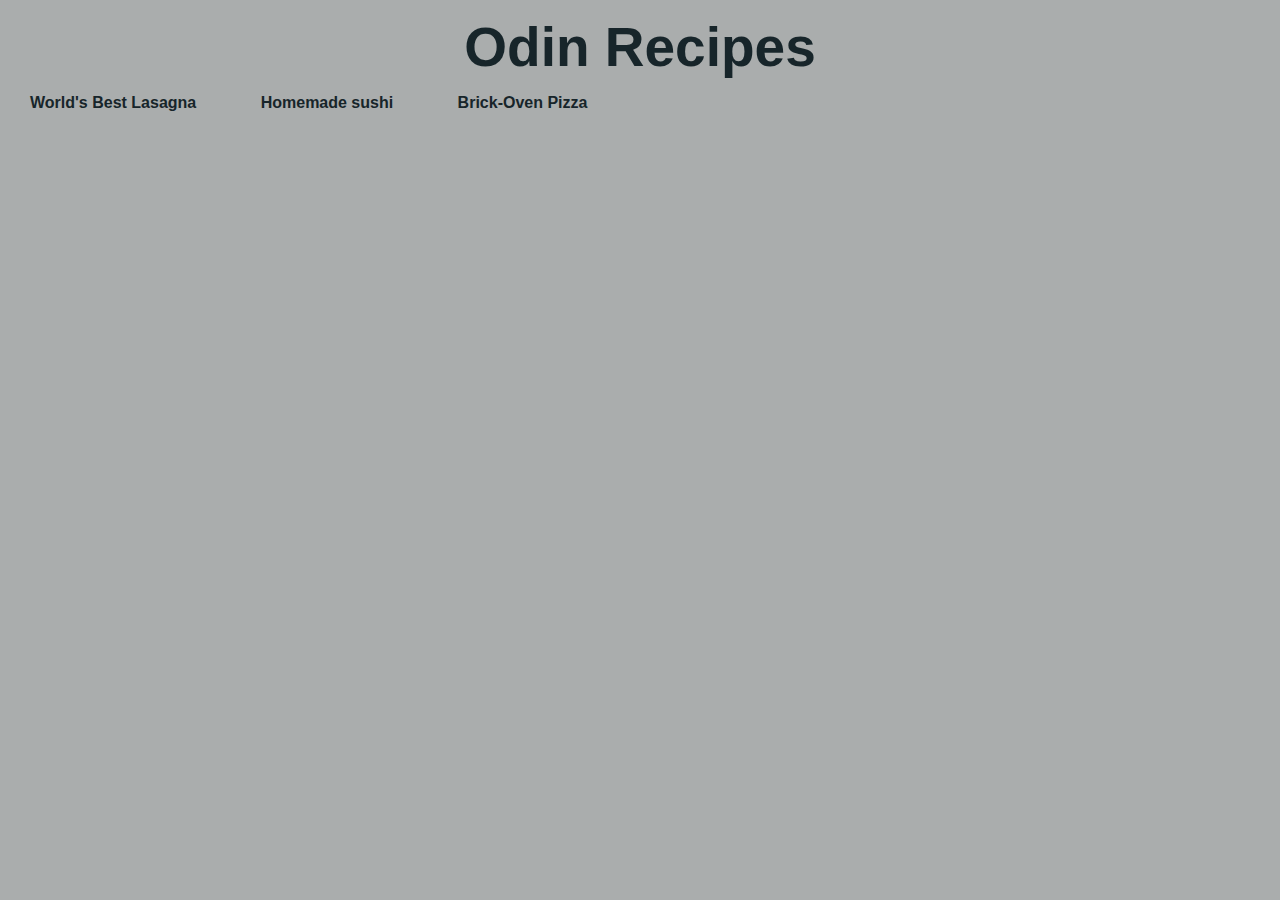
<file: index.html>
<!DOCTYPE html>
<html lang="en">
<head>
    <meta charset="UTF-8">
    <meta name="viewport" content="width=device-width, initial-scale=1.0">
    <title>Recipes</title>
    <link rel="stylesheet" href="style.css">
</head>
<body>
    <h1 class="main-header">Odin Recipes</h1>  
    <ul class="main-list">
        <li class="main-list__item"><a class="main-list__anchore" href="./recipes/lasagna.html">World's Best Lasagna</a></li>
        <li class="main-list__item"><a class="main-list__anchore" href="./recipes/sushi.html">Homemade sushi</a></li>
        <li class="main-list__item"><a class="main-list__anchore" href="./recipes/pizza.html">Brick-Oven Pizza</a></li>
    </ul>
</body>
</html>
</file>
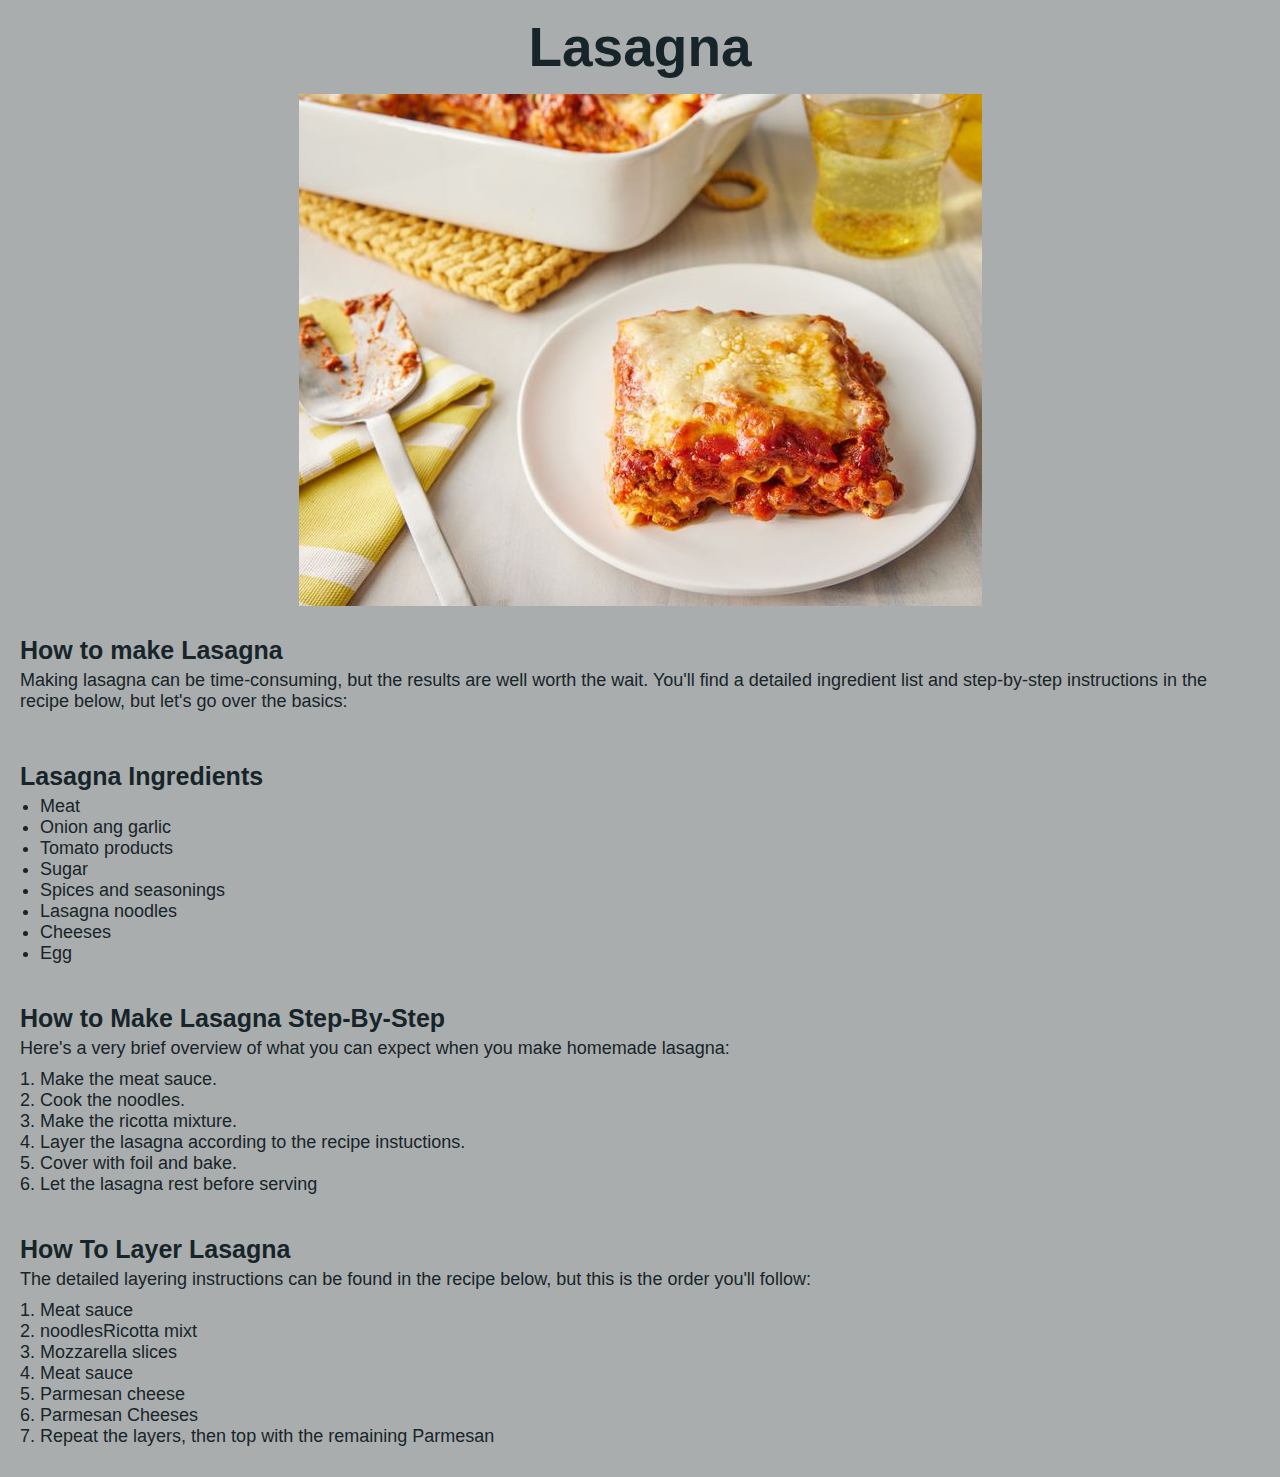
<file: recipes/lasagna.html>
<!DOCTYPE html>
<html   html lang="en">
<head>
    <meta charset="UTF-8">
    <meta name="viewport" content="width=device-width, initial-scale=1.0">
    <title>Lasagna</title>
    <link rel="stylesheet" href="../style.css">
</head>
<body>
    <h1 class="main-header">Lasagna</h1>
    <img class="meal-img" src="../images/lasagna.jpg" alt="lasagna's photo">
    <div class="wrapper-section">
        <h3 class="header-section">How to make Lasagna</h3>
        <p class="headers-info">Making lasagna can be time-consuming, but the results are well worth the wait. You'll find a detailed ingredient list and step-by-step instructions in the recipe below, but let's go over the basics:</p>
    </div>

    <div class="wrapper-section">
        <h3 class="header-section">Lasagna Ingredients</h3>
        <ul class="list-ingredients">
            <li class="list-ingredients__item">Meat</li>
            <li class="list-ingredients__item">Onion ang garlic</li>
            <li class="list-ingredients__item">Tomato products</li>
            <li class="list-ingredients__item">Sugar</li>
            <li class="list-ingredients__item">Spices and seasonings</li>
            <li class="list-ingredients__item">Lasagna noodles</li>
            <li class="list-ingredients__item">Cheeses</li>
            <li class="list-ingredients__item">Egg</li>
        </ul>
    </div >
        <div class="wrapper-section">
            <h3 class="header-section">How to Make Lasagna Step-By-Step</h3>
            <p class="headers-info">Here's a very brief overview of what you can expect when you make homemade lasagna:</p>
            <ol class="list-ingredients">
                <li class="list-ingredients__item">Make the meat sauce.</li>
                <li class="list-ingredients__item">Cook the noodles.</li>
                <li class="list-ingredients__item">Make the ricotta mixture.</li>
                <li class="list-ingredients__item">Layer the lasagna according to the recipe instuctions.</li>
                <li class="list-ingredients__item">Cover with foil and bake.</li>
                <li class="list-ingredients__item">Let the lasagna rest before serving</li>
            </ol>
        </div>

        <div class="wrapper-section">
            <h3 class="header-section">How To Layer Lasagna</h3>
            <p class="headers-info">The detailed layering instructions can be found in the recipe below, but this is the order you'll follow:</p>
            <ol class="list-ingredients">
                <li class="list-ingredients__item">Meat sauce</li>
                <li class="list-ingredients__item">noodlesRicotta mixt</li>
                <li class="list-ingredients__item">Mozzarella slices</li>
                <li class="list-ingredients__item">Meat sauce</li>
                <li class="list-ingredients__item">Parmesan cheese</li>
                <li class="list-ingredients__item">Parmesan Cheeses</li>
                <li class="list-ingredients__item">Repeat the layers, then top with the remaining Parmesan</li>
            </ol>
        </div>
</body>
</html>
</file>
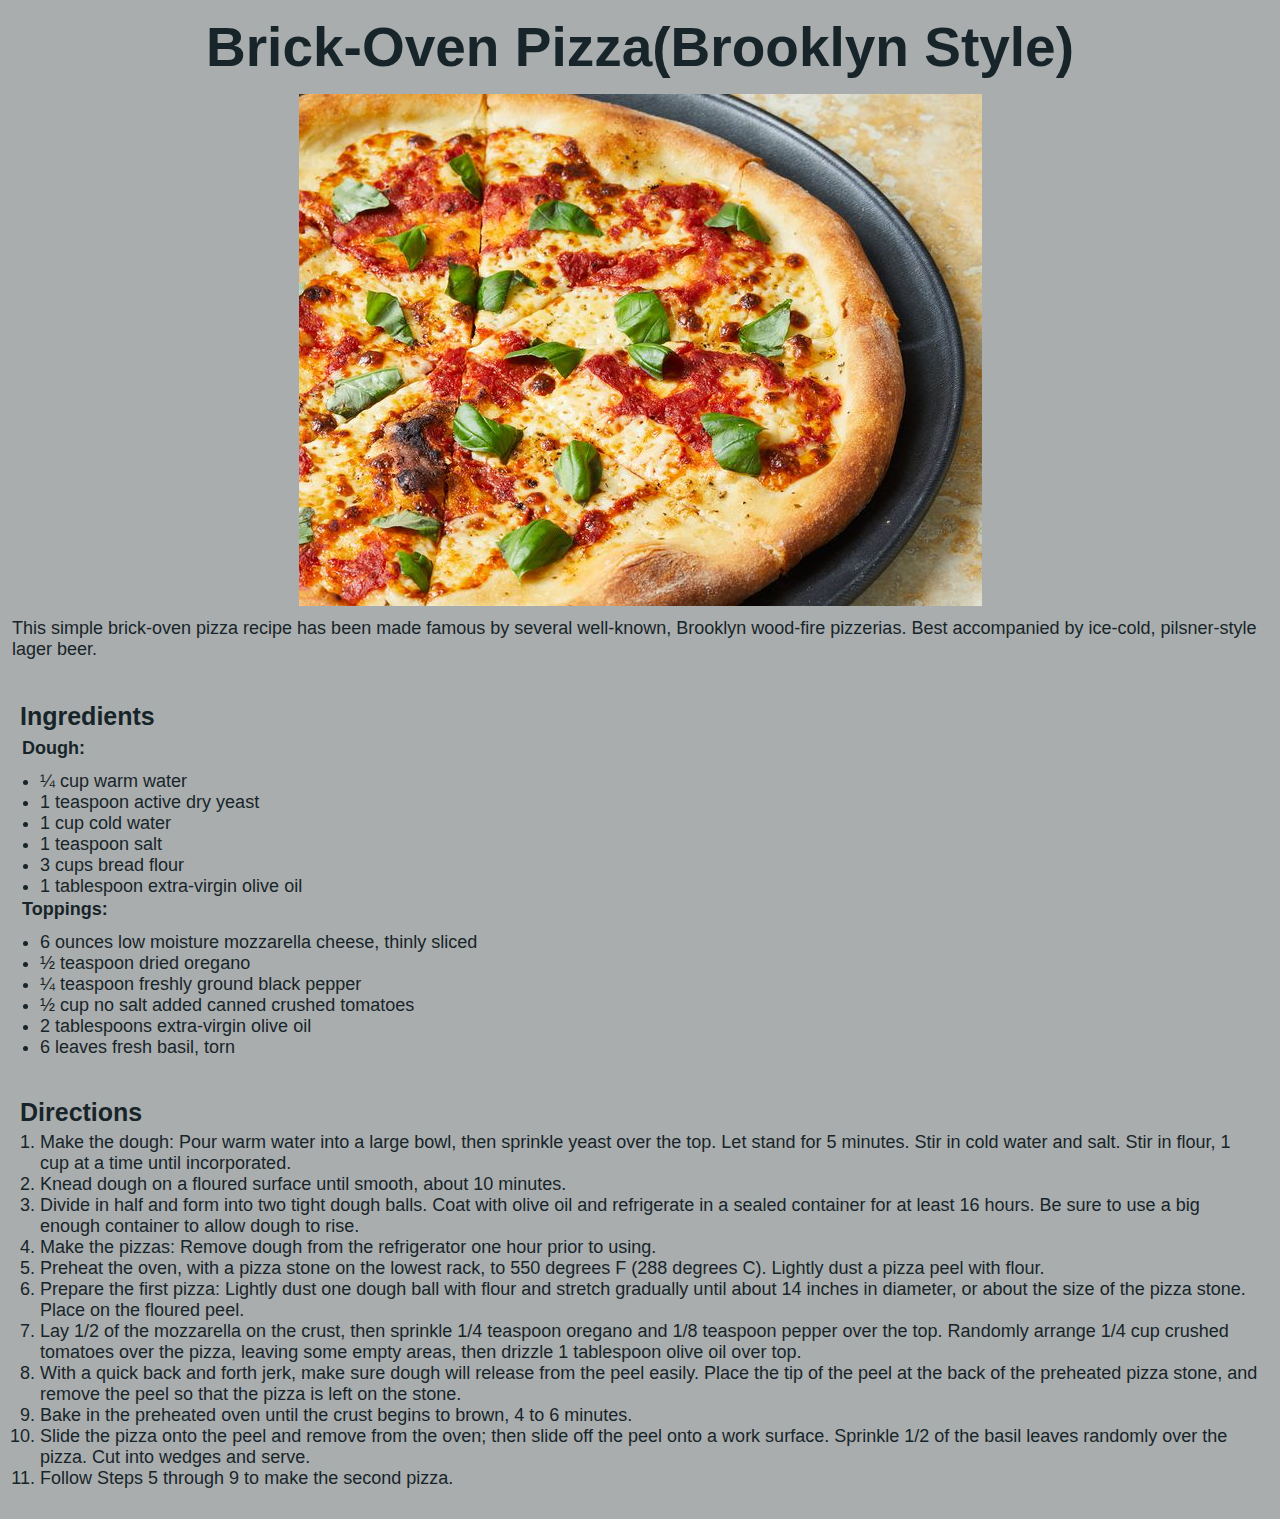
<file: recipes/pizza.html>
<!DOCTYPE html>
<html lang="en">
<head>
    <meta charset="UTF-8">
    <meta name="viewport" content="width=device-width, initial-scale=1.0">
    <title>Brick-Oven Pizza</title>
    <link rel="stylesheet" href="../style.css">
</head>
<body>
    <h1 class="main-header">Brick-Oven Pizza(Brooklyn Style)</h1>
    <img class="meal-img" src="../images/pizza.jpg" alt="pizza's photos">
    <p class="headers-info pizza">This simple brick-oven pizza recipe has been made famous by several well-known, Brooklyn wood-fire pizzerias. Best accompanied by ice-cold, pilsner-style lager beer.</p>

    <div class="wrapper-section">
        <h3 class="header-section">Ingredients</h3>
        <p class="headers-info pizza">Dough:</p>
        <ul class="list-ingredients">
            <li class="list-ingredients__item">¼ cup warm water</li>
            <li class="list-ingredients__item">1 teaspoon active dry yeast</li>
            <li class="list-ingredients__item">1 cup cold water</li>
            <li class="list-ingredients__item">1 teaspoon salt</li>
            <li class="list-ingredients__item">3 cups bread flour</li>
            <li class="list-ingredients__item">1 tablespoon extra-virgin olive oil</li>
        </ul>
        <p class="headers-info pizza">Toppings:</p>
        <ul class="list-ingredients">
            <li class="list-ingredients__item">6 ounces low moisture mozzarella cheese, thinly sliced</li>
            <li class="list-ingredients__item">½ teaspoon dried oregano</li>
            <li class="list-ingredients__item">¼ teaspoon freshly ground black pepper</li>
            <li class="list-ingredients__item">½ cup no salt added canned crushed tomatoes</li>
            <li class="list-ingredients__item">2 tablespoons extra-virgin olive oil</li>
            <li class="list-ingredients__item">6 leaves fresh basil, torn</li>
        </ul>
    </div>

    <div class="wrapper-section">
        <h3 class="header-section">Directions</h3>
        <ol class="list-ingredients">
            <li class="list-ingredients__item">Make the dough: Pour warm water into a large bowl, then sprinkle yeast over the top. Let stand for 5 minutes. Stir in cold water and salt. Stir in flour, 1 cup at a time until incorporated.</li>
            <li class="list-ingredients__item">Knead dough on a floured surface until smooth, about 10 minutes.</li>
            <li class="list-ingredients__item">Divide in half and form into two tight dough balls. Coat with olive oil and refrigerate in a sealed container for at least 16 hours. Be sure to use a big enough container to allow dough to rise.</li>
            <li class="list-ingredients__item">Make the pizzas: Remove dough from the refrigerator one hour prior to using.</li>
            <li class="list-ingredients__item">Preheat the oven, with a pizza stone on the lowest rack, to 550 degrees F (288 degrees C). Lightly dust a pizza peel with flour.</li>
            <li class="list-ingredients__item">Prepare the first pizza: Lightly dust one dough ball with flour and stretch gradually until about 14 inches in diameter, or about the size of the pizza stone. Place on the floured peel.</li>
            <li class="list-ingredients__item">Lay 1/2 of the mozzarella on the crust, then sprinkle 1/4 teaspoon oregano and 1/8 teaspoon pepper over the top. Randomly arrange 1/4 cup crushed tomatoes over the pizza, leaving some empty areas, then drizzle 1 tablespoon olive oil over top.</li>
            <li class="list-ingredients__item">With a quick back and forth jerk, make sure dough will release from the peel easily. Place the tip of the peel at the back of the preheated pizza stone, and remove the peel so that the pizza is left on the stone.</li>
            <li class="list-ingredients__item">Bake in the preheated oven until the crust begins to brown, 4 to 6 minutes.</li>
            <li class="list-ingredients__item">Slide the pizza onto the peel and remove from the oven; then slide off the peel onto a work surface. Sprinkle 1/2 of the basil leaves randomly over the pizza. Cut into wedges and serve.</li>
            <li>Follow Steps 5 through 9 to make the second pizza.</li>
        </ol>
    </div>
</body>
</html>
</file>
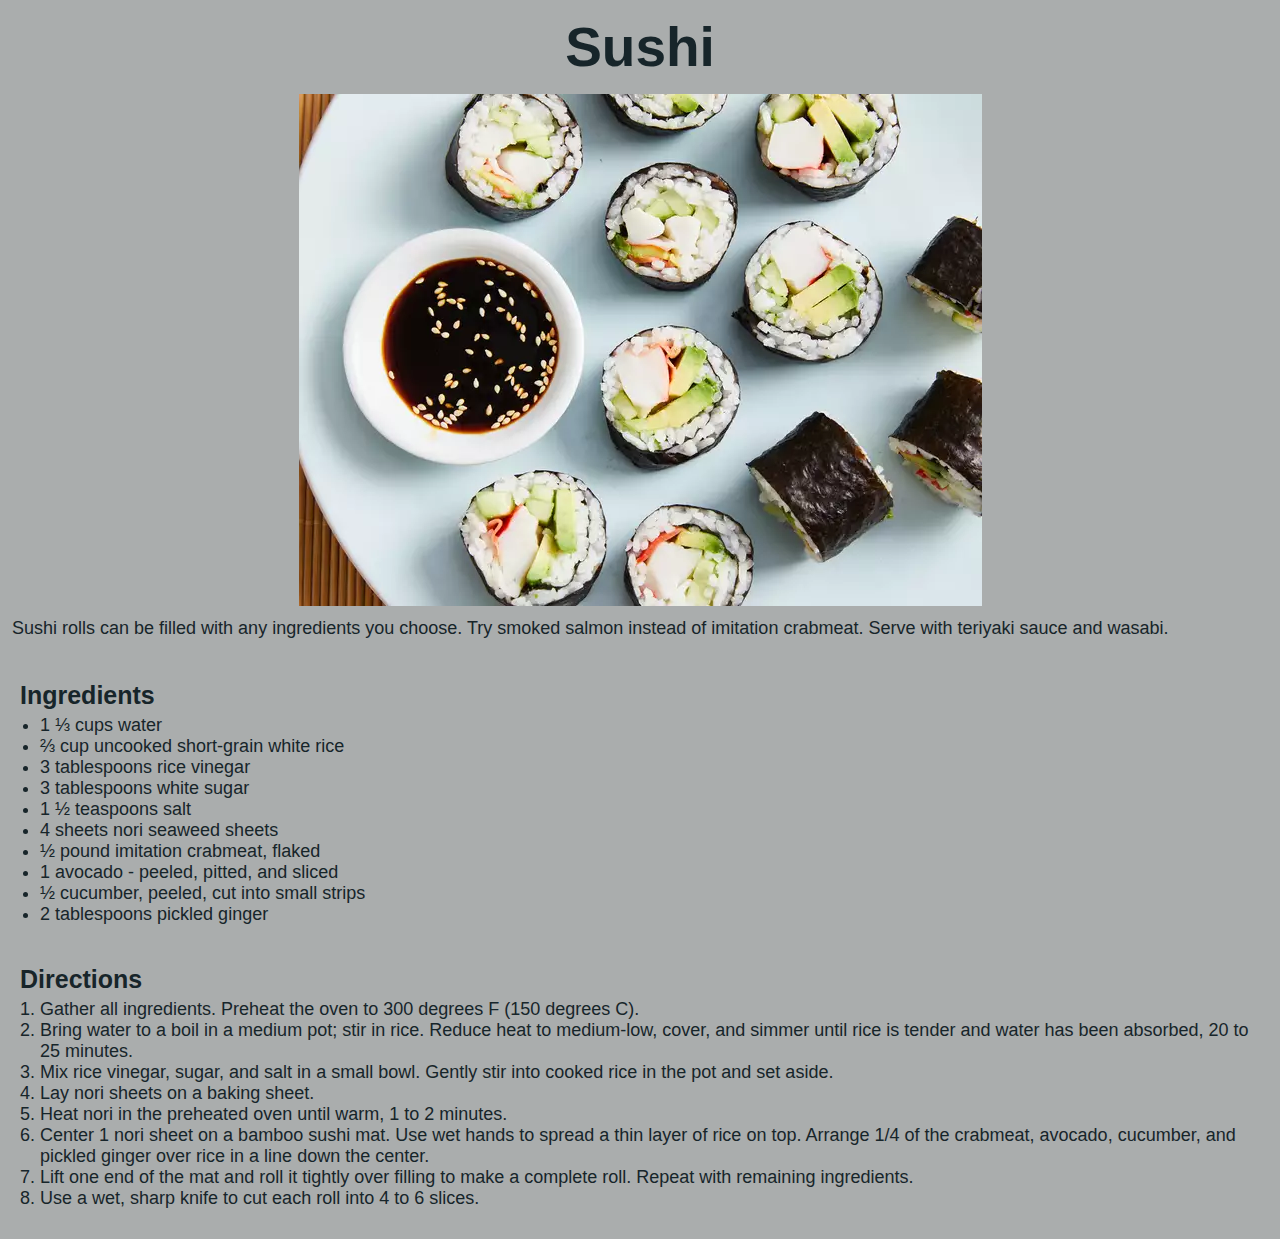
<file: recipes/sushi.html>
<!DOCTYPE html>
<html lang="en">
<head>
    <meta charset="UTF-8">
    <meta name="viewport" content="width=device-width, initial-scale=1.0">
    <title>Homemade Sushi</title>
    <link rel="stylesheet" href="../style.css">
</head>
<body>
    <h1 class="main-header">Sushi</h1>
    <img  class="meal-img" src="../images/sushi.webp" alt="sushi">
    <p class="headers-info sushi">Sushi rolls can be filled with any ingredients you choose. Try smoked salmon instead of imitation crabmeat. Serve with teriyaki sauce and wasabi.</p>

    <div class="wrapper-section">
        <h3 class="header-section">Ingredients</h3>
        <ul class="list-ingredients">
            <li class="list-ingredients__item">1 ⅓ cups water</li>
            <li class="list-ingredients__item">⅔ cup uncooked short-grain white rice</li>
            <li class="list-ingredients__item">3 tablespoons rice vinegar</li>
            <li class="list-ingredients__item">3 tablespoons white sugar</li>
            <li class="list-ingredients__item">1 ½ teaspoons salt</li>
            <li class="list-ingredients__item">4 sheets nori seaweed sheets</li>
            <li class="list-ingredients__item">½ pound imitation crabmeat, flaked</li>
            <li class="list-ingredients__item">1 avocado - peeled, pitted, and sliced</li>
            <li class="list-ingredients__item">½ cucumber, peeled, cut into small strips</li>
            <li class="list-ingredients__item">2 tablespoons pickled ginger</li>
        </ul>
    </div>

    <div class="wrapper-section">
        <h3 class="header-section">Directions</h3>
        <ol class="list-ingredients">
            <li class="list-ingredients__item">Gather all ingredients. Preheat the oven to 300 degrees F (150 degrees C).</li>
            <li class="list-ingredients__item">Bring water to a boil in a medium pot; stir in rice. Reduce heat to medium-low, cover, and simmer until rice is tender and water has been absorbed, 20 to 25 minutes.</li>
            <li class="list-ingredients__item">Mix rice vinegar, sugar, and salt in a small bowl. Gently stir into cooked rice in the pot and set aside.</li>
            <li class="list-ingredients__item">Lay nori sheets on a baking sheet.</li>
            <li class="list-ingredients__item">Heat nori in the preheated oven until warm, 1 to 2 minutes.</li>
            <li class="list-ingredients__item">Center 1 nori sheet on a bamboo sushi mat. Use wet hands to spread a thin layer of rice on top. Arrange 1/4 of the crabmeat, avocado, cucumber, and pickled ginger over rice in a line down the center.</li>
            <li class="list-ingredients__item">Lift one end of the mat and roll it tightly over filling to make a complete roll. Repeat with remaining ingredients.</li>
            <li class="list-ingredients__item">Use a wet, sharp knife to cut each roll into 4 to 6 slices.</li>
        </ol>
    </div>
</body>
</html>
</file>
<file: style.css>
/* #17252A the most dark
 #2B7A78 dark-greeno
 #3AAFA9 background 
 #DEF2F1  blur White
 #FEFFFF white +-*/
*{
    margin: 0;
    padding: 0;
}
body { 
    font-family: sans-serif;
    background-color: #3AAFA9;
    color: #DEF2F1;
}

h1{
    font-weight: 900;
    font-size: 55px;
    text-align: center;
}


a{
    text-decoration: none;
    color: #17252A;
    font-weight: 700;
}


body{
    background-color: #aaadad;
    color: #17252A;
}
.header-section{
    font-weight: 700;
    font-size: 25px;
}
.headers-info{
    font-size: 18px;
}
.sushi{
    padding: 12px;
}
.pizza{
    padding: 12px;
}
div .pizza{
    font-weight: bold;
    padding: 2px;
}
/* main page  */
.main-header{
    padding: 15px;
}

.main-list li{
    display: inline-block;
    
}
.main-list li a {
    padding: 30px;
}

/* Meal page */
.meal-img{
    display: block;
    margin: 0 auto;
}
.wrapper-section{
    padding: 10px;
    margin: 20px 10px;
}
.wrapper-section h3{
    margin-bottom: 5px;
}
.wrapper-section p{
    margin-bottom: 10px;
}
.list-ingredients li{
    font-size: 18px; 
    margin-left: 20px;
}
</file>
